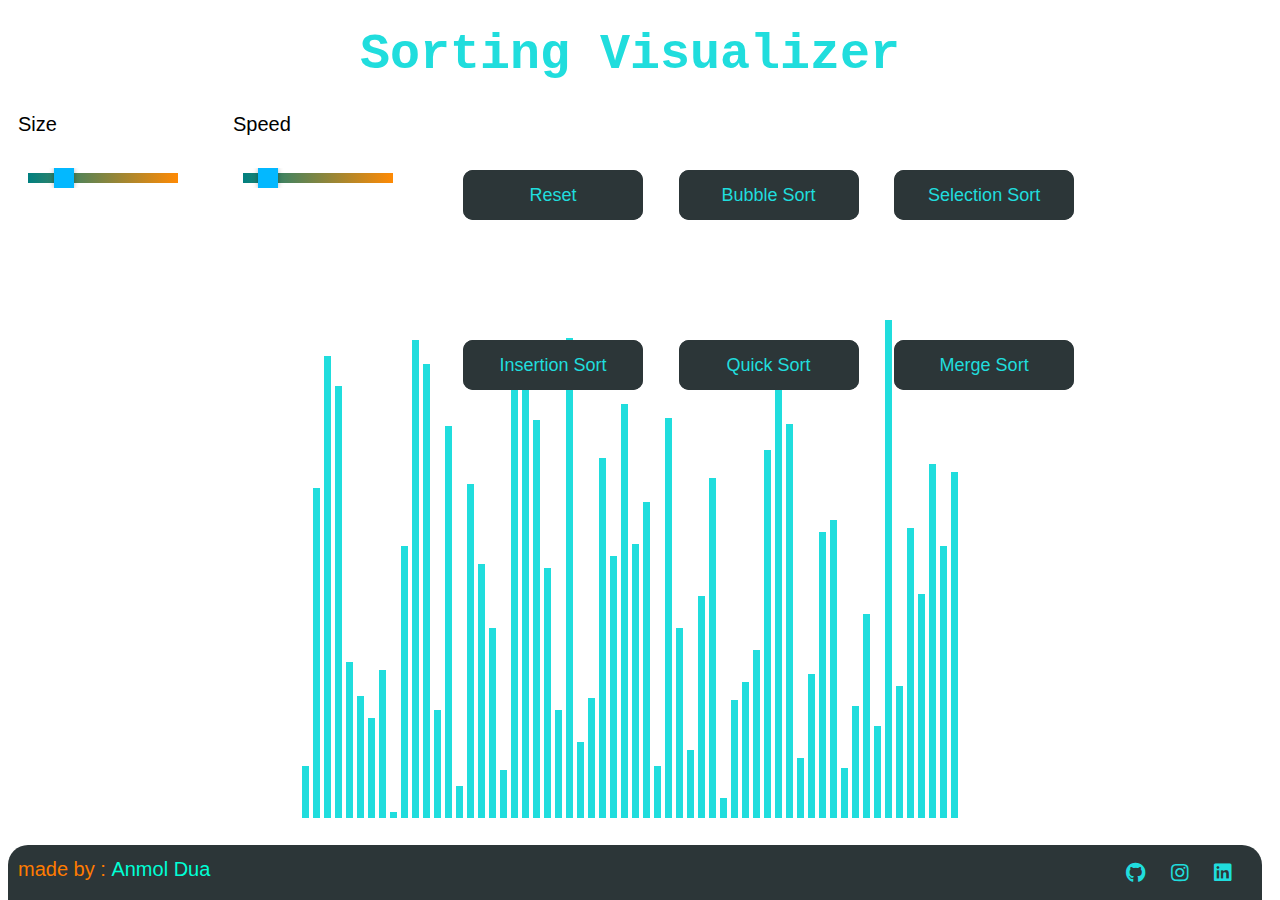
<file: index.html>
<!DOCTYPE html>
<html lang="en">
<head>
    <meta charset="UTF-8">
    <meta http-equiv="X-UA-Compatible" content="IE=edge">
    <meta name="viewport" content="width=device-width, initial-scale=1.0">
    <title>Sorting Visualizer</title>
    <link href="https://cdn.jsdelivr.net/npm/bootstrap@5.0.0-beta2/dist/css/bootstrap.min.css" rel="stylesheet" integrity="sha384-BmbxuPwQa2lc/FVzBcNJ7UAyJxM6wuqIj61tLrc4wSX0szH/Ev+nYRRuWlolflfl" crossorigin="anonymous">
    <link rel="stylesheet" href="style.css">
    <link rel="stylesheet" href="https://cdnjs.cloudflare.com/ajax/libs/font-awesome/5.15.3/css/all.min.css" />

</head>
<header>
    <h2 align="center">Sorting Visualizer</h2>
    <nav style="margin: 0; padding: 0;" >
        <div class="row" style="margin: 0;">
            
               
            </div>
            <div class="col" id="input">
                <div style="font-size: 20;"> Size
                    <input id="arr_sz" type="range" min="5" max="250" step=1 value=60 class="range-style">
                </div>
                <div id="speed" >Speed
                    <input id="speed_input" type="range" min="20" max="300" stepDown=10 value=60>
                </div>
          
            <div class="dabba" style="height: 200px">
                <button type="button" class="button newArray" id="newArray" >Reset</button>
                <button type="button" class="button bubbleSort">Bubble Sort</button>
                <button type="button" class="button selectionSort">Selection Sort</button>
                <button type="button" class="button insertionSort">Insertion Sort</button>
                <button type="button" class="button quickSort">Quick Sort</button>
                <button type="button" class="button mergeSort">Merge Sort</button>

          

<svg>
  <filter id="goo">
    <feGaussianBlur in="SourceGraphic" stdDeviation="10" result="blur" />
    <feColorMatrix in="blur" type="matrix" values="1 0 0 0 0  0 1 0 0 0  0 0 1 0 0  0 0 0 18 -7" result="goo" />
    <feBlend in="SourceGraphic" in2="goo" />
  </filter>
</svg>



            </div>
        </div>
    </nav>
</header>
<body class="p-3 mb-2 bg-dark text-white">
    
    <div id="bars" class="flex-container"></div>

    <!-- <script src="https://cdn.jsdelivr.net/npm/bootstrap@5.0.0-beta2/dist/js/bootstrap.bundle.min.js" integrity="sha384-b5kHyXgcpbZJO/tY9Ul7kGkf1S0CWuKcCD38l8YkeH8z8QjE0GmW1gYU5S9FOnJ0" crossorigin="anonymous"></script> -->
    <script src="js_files/sorting.js"></script>
    <script src="js_files/bubble.js"></script>
    <script src="js_files/insertion.js"></script>
    <script src="js_files/merge.js"></script>
    <script src="js_files/quick.js"></script>
    <script src="js_files/selection.js"></script>
   <div class="footer" >
    <div class="left">made by : <span class="name">Anmol Dua</span></div>
    <div class="right">
        <a href="https://github.com/LEAP-07" target="_blank"><i class="fab fa-github"></i></a>
        <a href="https://www.instagram.com" target="_blank"><i class="fab fa-instagram"></i></a>
        <a href="https://www.linkedin.com/in/anmol-dua-1aa366245/" target="_blank"><i class="fab fa-linkedin"></i></a>
      </div>
    </div>
</body>
</html>
</file>
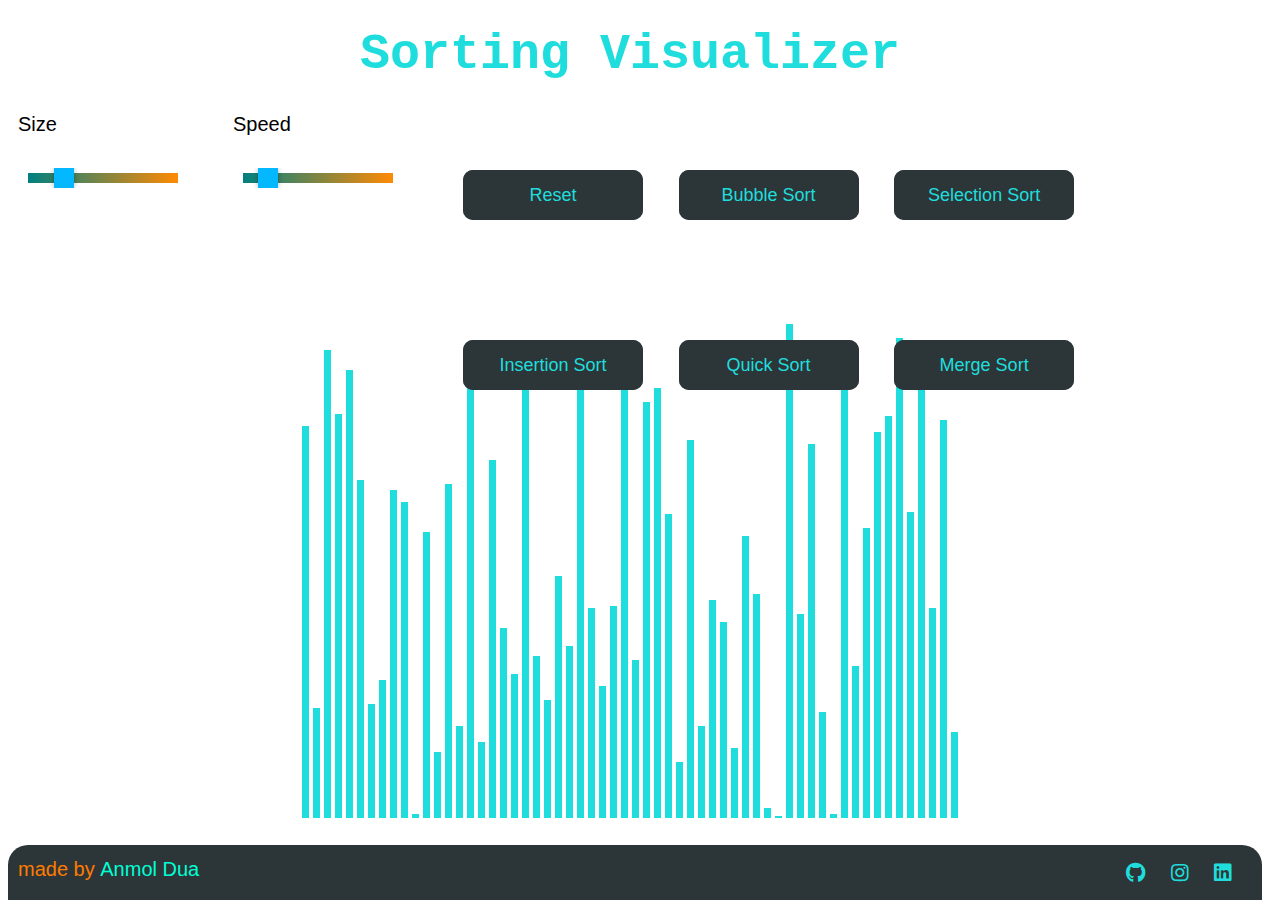
<file: public/index.html>
<!DOCTYPE html>
<html lang="en">
<head>
    <meta charset="UTF-8">
    <meta http-equiv="X-UA-Compatible" content="IE=edge">
    <meta name="viewport" content="width=device-width, initial-scale=1.0">
    <title>Sorting Visualizer</title>
    <link href="https://cdn.jsdelivr.net/npm/bootstrap@5.0.0-beta2/dist/css/bootstrap.min.css" rel="stylesheet" integrity="sha384-BmbxuPwQa2lc/FVzBcNJ7UAyJxM6wuqIj61tLrc4wSX0szH/Ev+nYRRuWlolflfl" crossorigin="anonymous">
    <link rel="stylesheet" href="style.css">
    <link rel="stylesheet" href="https://cdnjs.cloudflare.com/ajax/libs/font-awesome/5.15.3/css/all.min.css" />

</head>
<header>
    <h2 align="center">Sorting Visualizer</h2>
    <nav style="margin: 0; padding: 0;" >
        <div class="row" style="margin: 0;">
            
               
            </div>
            <div class="col" id="input">
                <div style="font-size: 20;"> Size
                    <input id="arr_sz" type="range" min="5" max="250" step=1 value=60 class="range-style">
                </div>
                <div id="speed" >Speed
                    <input id="speed_input" type="range" min="20" max="300" stepDown=10 value=60>
                </div>
          
            <div class="dabba" style="height: 200px">
                <button type="button" class="button newArray" id="newArray" >Reset</button>
                <button type="button" class="button bubbleSort">Bubble Sort</button>
                <button type="button" class="button selectionSort">Selection Sort</button>
                <button type="button" class="button insertionSort">Insertion Sort</button>
                <button type="button" class="button quickSort">Quick Sort</button>
                <button type="button" class="button mergeSort">Merge Sort</button>

          

<svg>
  <filter id="goo">
    <feGaussianBlur in="SourceGraphic" stdDeviation="10" result="blur" />
    <feColorMatrix in="blur" type="matrix" values="1 0 0 0 0  0 1 0 0 0  0 0 1 0 0  0 0 0 18 -7" result="goo" />
    <feBlend in="SourceGraphic" in2="goo" />
  </filter>
</svg>



            </div>
        </div>
    </nav>
</header>
<body class="p-3 mb-2 bg-dark text-white">
    
    <div id="bars" class="flex-container"></div>

    <!-- <script src="https://cdn.jsdelivr.net/npm/bootstrap@5.0.0-beta2/dist/js/bootstrap.bundle.min.js" integrity="sha384-b5kHyXgcpbZJO/tY9Ul7kGkf1S0CWuKcCD38l8YkeH8z8QjE0GmW1gYU5S9FOnJ0" crossorigin="anonymous"></script> -->
    <script src="js_files/sorting.js"></script>
    <script src="js_files/bubble.js"></script>
    <script src="js_files/insertion.js"></script>
    <script src="js_files/merge.js"></script>
    <script src="js_files/quick.js"></script>
    <script src="js_files/selection.js"></script>
   <div class="footer" >
    <div class="left">made by <span class="name">Anmol Dua</span></div>
    <div class="right">
        <a href="https://github.com/LEAP-07" target="_blank"><i class="fab fa-github"></i></a>
        <a href="https://www.instagram.com" target="_blank"><i class="fab fa-instagram"></i></a>
        <a href="https://www.linkedin.com/in/anmol-dua-1aa366245/" target="_blank"><i class="fab fa-linkedin"></i></a>
      </div>
    </div>
</body>
</html>
</file>
<file: style.css>
body {
    font-family: Arial, Helvetica, sans-serif;
    font-size: 20px;
    padding: 0 20px 30px 0;
    line-height: 1.4;
  /* // font-family: 'Bungee Shade', cursive; */
   
}

#arr_sz{
    margin-left: 5px;
}

#speed_input{
    margin-left: 5px;
}
.flex-container{
    margin-bottom: 20px;

    display: flex;
    flex-wrap: nowrap;
    width: 100%;
    height: 500px;
    justify-content: center;
    transition: 2s all ease;
    align-items: flex-end;
}

.flex-item{
    background:rgb(32, 221, 221);
    margin: 2px;
    
    /* border: 1pt solid rgb(248, 247, 247); */
    width: 7px;
    transition: 0.1s all ease;
}
#bars{
    margin: 0;
    padding: 0;
}
.row{
    display: grid;
    grid-template-columns: 1fr 1fr 2fr;
}

#input{
    display: flex;
    padding: 10px;
    justify-content: space-around;
}


.dabba{
    align-content:space-between;
}
.button {
    margin:60px 15px;
    width: 180px;
    height: 50px;
    border: none;
    outline: none;
    color: rgb(32, 221, 221);
    background: rgb(44, 54, 56);
    cursor: pointer;
    position: relative;
    z-index: 0;
    border-radius: 10px;
    font-size: 18px;
    /* font-family: 'Courier New', Courier, monospace; */
}

.button:before {
    content: '';
    background: linear-gradient(45deg, teal, teal,rgb(255, 138, 4), purple, #00ffd5, teal, #2ddfb8, #ff00c8,rgb(255, 138, 4));
    position: absolute;
    top: -2px;
    left:-2px;
    background-size: 400%;
    z-index: -1;
    filter: blur(5px);
    width: calc(100% + 4px);
    height: calc(100% + 4px);
    animation: glowing 20s linear infinite;
    opacity: 0;
    transition: opacity .3s ease-in-out;
    border-radius: 10px;
}

.button:active {
    color: rgb(37, 54, 53)
}

.button:active:after {
    background: transparent;
}

.button:hover:before {
    opacity: 1;
}

.button:after {
    z-index: -1;
    content: '';
    position: absolute;
    width: 100%;
    height: 100%;
    background: rgb(44, 54, 56);
    left: 0;
    top: 0;
    border-radius: 10px;
}




input[type="range"]{
    -webkit-appearance:none;
    width:160px;
    height:20px;
    margin:10px 50px;
    background: linear-gradient(to right, teal 0%, rgb(255, 138, 4) 100%);
    background-size:150px 10px;
    background-position:center;
    background-repeat:no-repeat;
    overflow:hidden;
    outline: none;
  }
  
  input[type="range"]:first-of-type{
    margin-top:30px;
  }
  
  input[type="range"]::-webkit-slider-thumb{
    -webkit-appearance:none;
    width:20px;
    height:20px;
    background:#03b8ff;
    position:relative;
    z-index:3;
    box-shadow:0 0 5px 0 rgba(0,0,0,0.3);
  }
  
  input[type="range"]::-webkit-slider-thumb:after{
    content:" ";
    width:160px;
    height:10px;
    position:absolute;
    z-index:1;
    right:20px;
    top:5px;
    background: #0dffff;
    background: linear-gradient(to right, #3cff00 1%, #AC6CFF 70%);
  }
  
  p{
    width:100%;
    text-align:center;
    color:white;
    font-family: 'HelveticaNeue-UltraLight', 'Helvetica Neue UltraLight', Roboto, Arial, Sans-serif;
    font-size:32px;
    margin-top:30px;
  }




h2{
    font-family: 'Courier New', Courier, monospace;
    font-size:50px ;
    font-weight: 500px;
    margin-top : 20px;
    margin-bottom : 10px;
    color:rgb(32, 221, 221);
}











.footer {
	background-color: rgb(44, 54, 56);
	padding-bottom: 10;
    position: fixed;
    bottom: 0;
    display: flex;
    justify-content: space-between;
    align-items: center;
    font-size: 4;
	font-weight: lighter;
	width: 98%;
    color: #ff7b00;
   
    border-top-left-radius: 20px;
    border-top-right-radius: 20px;
}
.left{
    height: 45px;
    margin-left: 10px;
    margin-top: 10px;
}

.name{
    font-weight: bolder;
    color: #00ffd5;
    font-family:Arial, Helvetica, sans-serif
}

.right{
    margin-right: 20px;
}

.fab{
    padding: 10px;  
    size: 100%;  
    color:rgb(32, 221, 221);
}
</file>
<file: public/style.css>
body {
    font-family: Arial, Helvetica, sans-serif;
    font-size: 20px;
    padding: 0 20px 30px 0;
    line-height: 1.4;
  /* // font-family: 'Bungee Shade', cursive; */
   
}

#arr_sz{
    margin-left: 5px;
}

#speed_input{
    margin-left: 5px;
}
.flex-container{
    margin-bottom: 20px;

    display: flex;
    flex-wrap: nowrap;
    width: 100%;
    height: 500px;
    justify-content: center;
    transition: 2s all ease;
    align-items: flex-end;
}

.flex-item{
    background:rgb(32, 221, 221);
    margin: 2px;
    
    /* border: 1pt solid rgb(248, 247, 247); */
    width: 7px;
    transition: 0.1s all ease;
}
#bars{
    margin: 0;
    padding: 0;
}
.row{
    display: grid;
    grid-template-columns: 1fr 1fr 2fr;
}

#input{
    display: flex;
    padding: 10px;
    justify-content: space-around;
}


.dabba{
    align-content:space-between;
}
.button {
    margin:60px 15px;
    width: 180px;
    height: 50px;
    border: none;
    outline: none;
    color: rgb(32, 221, 221);
    background: rgb(44, 54, 56);
    cursor: pointer;
    position: relative;
    z-index: 0;
    border-radius: 10px;
    font-size: 18px;
    /* font-family: 'Courier New', Courier, monospace; */
}

.button:before {
    content: '';
    background: linear-gradient(45deg, teal, teal,rgb(255, 138, 4), purple, #00ffd5, teal, #2ddfb8, #ff00c8,rgb(255, 138, 4));
    position: absolute;
    top: -2px;
    left:-2px;
    background-size: 400%;
    z-index: -1;
    filter: blur(5px);
    width: calc(100% + 4px);
    height: calc(100% + 4px);
    animation: glowing 20s linear infinite;
    opacity: 0;
    transition: opacity .3s ease-in-out;
    border-radius: 10px;
}

.button:active {
    color: rgb(37, 54, 53)
}

.button:active:after {
    background: transparent;
}

.button:hover:before {
    opacity: 1;
}

.button:after {
    z-index: -1;
    content: '';
    position: absolute;
    width: 100%;
    height: 100%;
    background: rgb(44, 54, 56);
    left: 0;
    top: 0;
    border-radius: 10px;
}




input[type="range"]{
    -webkit-appearance:none;
    width:160px;
    height:20px;
    margin:10px 50px;
    background: linear-gradient(to right, teal 0%, rgb(255, 138, 4) 100%);
    background-size:150px 10px;
    background-position:center;
    background-repeat:no-repeat;
    overflow:hidden;
    outline: none;
  }
  
  input[type="range"]:first-of-type{
    margin-top:30px;
  }
  
  input[type="range"]::-webkit-slider-thumb{
    -webkit-appearance:none;
    width:20px;
    height:20px;
    background:#03b8ff;
    position:relative;
    z-index:3;
    box-shadow:0 0 5px 0 rgba(0,0,0,0.3);
  }
  
  input[type="range"]::-webkit-slider-thumb:after{
    content:" ";
    width:160px;
    height:10px;
    position:absolute;
    z-index:1;
    right:20px;
    top:5px;
    background: #0dffff;
    background: linear-gradient(to right, #3cff00 1%, #AC6CFF 70%);
  }
  
  p{
    width:100%;
    text-align:center;
    color:white;
    font-family: 'HelveticaNeue-UltraLight', 'Helvetica Neue UltraLight', Roboto, Arial, Sans-serif;
    font-size:32px;
    margin-top:30px;
  }




h2{
    font-family: 'Courier New', Courier, monospace;
    font-size:50px ;
    font-weight: 500px;
    margin-top : 20px;
    margin-bottom : 10px;
    color:rgb(32, 221, 221);
}











.footer {
	background-color: rgb(44, 54, 56);
	padding-bottom: 10;
    position: fixed;
    bottom: 0;
    display: flex;
    justify-content: space-between;
    align-items: center;
    font-size: 4;
	font-weight: lighter;
	width: 98%;
    color: #ff7b00;
   
    border-top-left-radius: 20px;
    border-top-right-radius: 20px;
}
.left{
    height: 45px;
    margin-left: 10px;
    margin-top: 10px;
}

.name{
    font-weight: bolder;
    color: #00ffd5;
    font-family:Arial, Helvetica, sans-serif
}

.right{
    margin-right: 20px;
}

.fab{
    padding: 10px;  
    size: 100%;  
    color:rgb(32, 221, 221);
}
</file>
